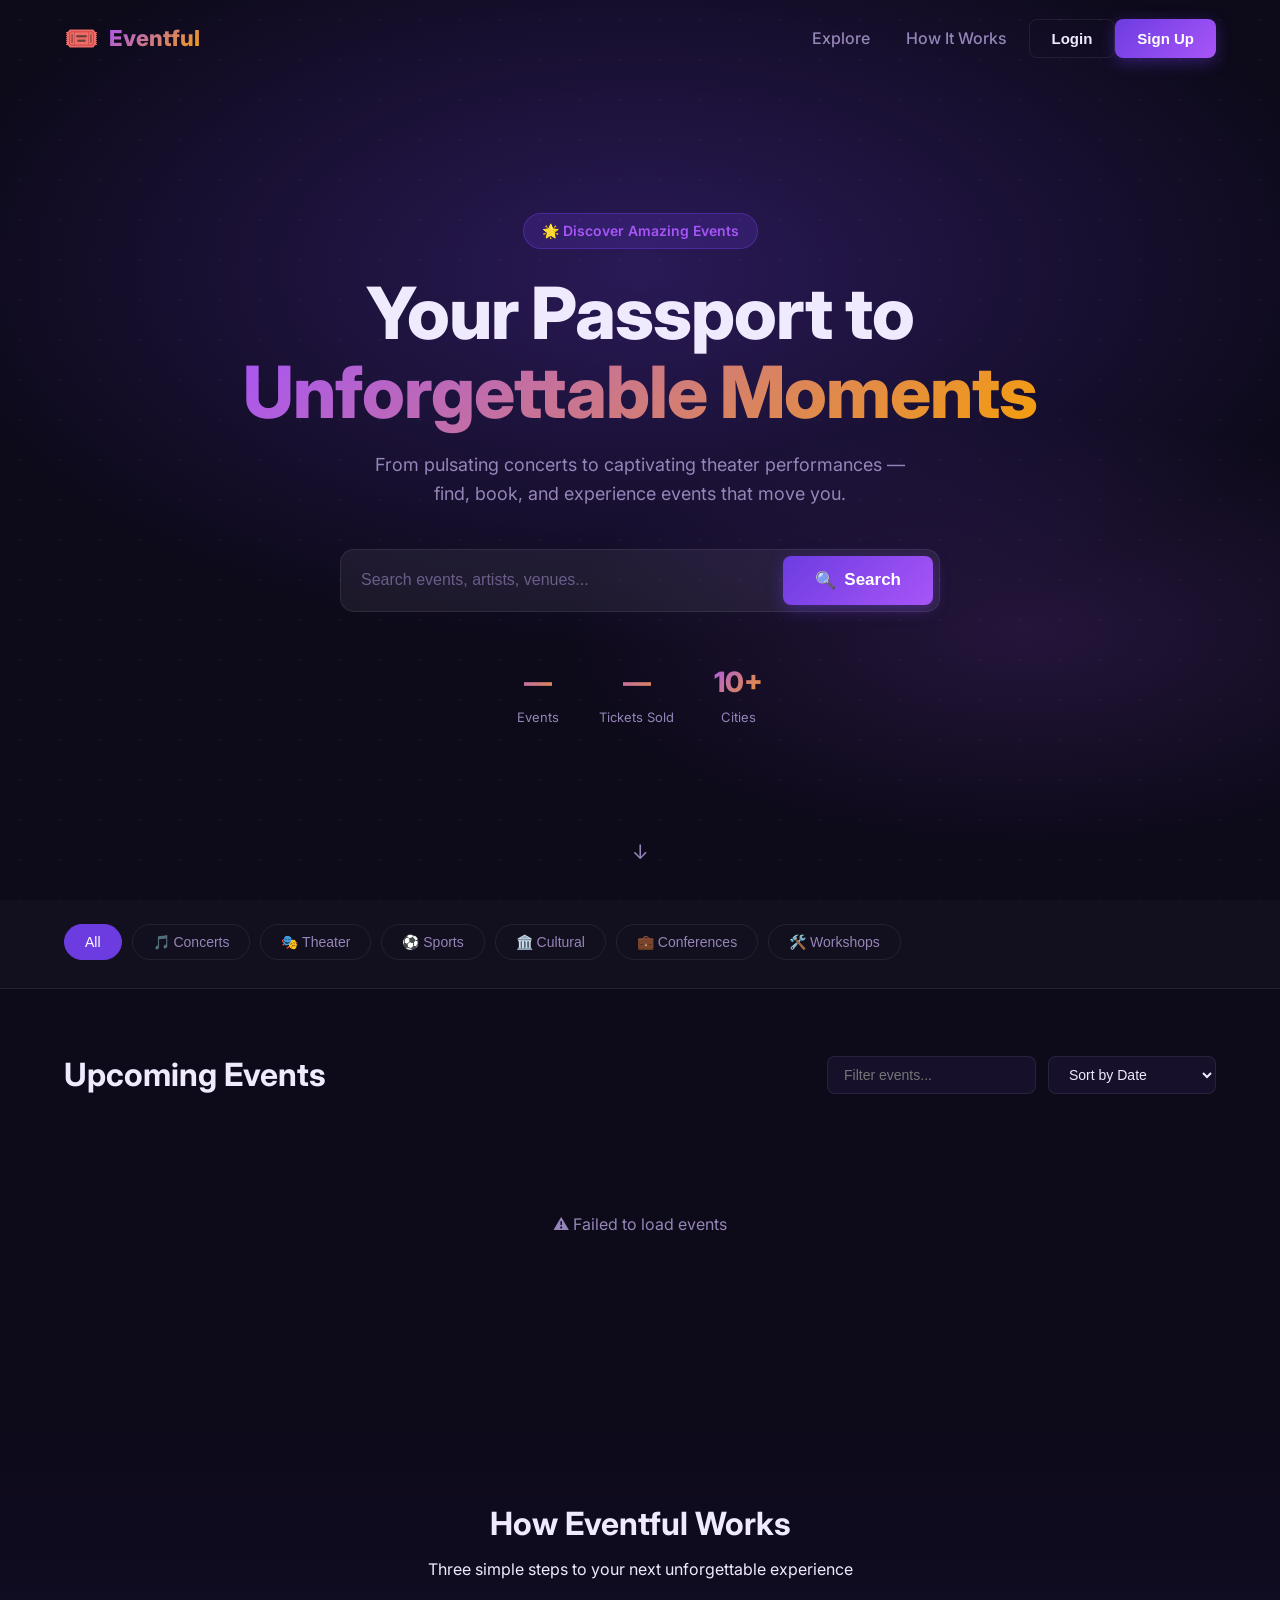
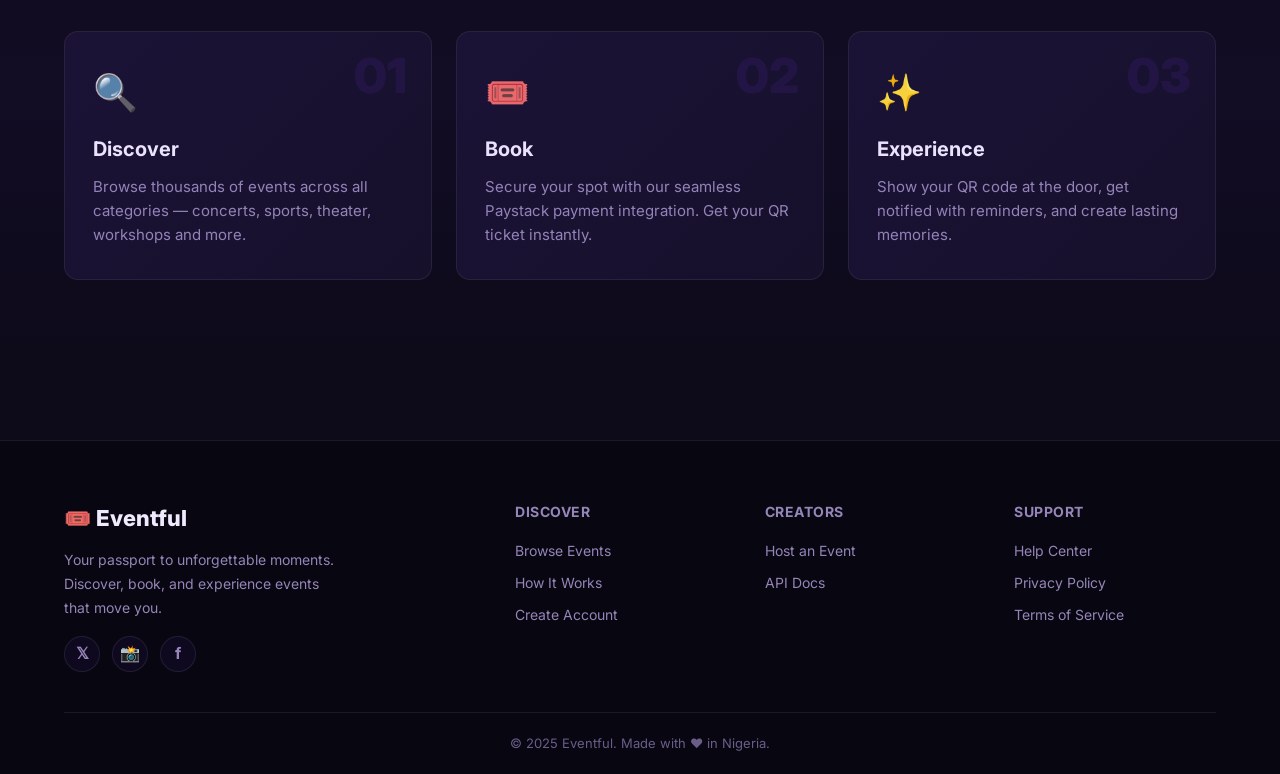
<file: index.html>
<!DOCTYPE html>
<html lang="en">
<head>
  <meta charset="UTF-8" />
  <meta name="viewport" content="width=device-width, initial-scale=1.0" />
  <title>Eventful – Your Passport to Unforgettable Moments</title>
  <link rel="stylesheet" href="./style.css" />
  <link rel="preconnect" href="https://fonts.googleapis.com" />
  <link href="https://fonts.googleapis.com/css2?family=Inter:wght@300;400;500;600;700;800&display=swap" rel="stylesheet" />
</head>
<body>

<!-- ============ NAVBAR ============ -->
<nav class="navbar" id="navbar">
  <div class="nav-container">
    <a href="/" class="nav-logo">
      <span class="logo-icon">🎟️</span>
      <span class="logo-text">Eventful</span>
    </a>
    <div class="nav-links" id="navLinks">
      <a href="#events" class="nav-link">Explore</a>
      <a href="#how-it-works" class="nav-link">How It Works</a>
      <div id="guestNav">
        <button class="btn btn-ghost" onclick="openModal('loginModal')">Login</button>
        <button class="btn btn-primary" onclick="openModal('registerModal')">Sign Up</button>
      </div>
      <div id="authNav" style="display:none" class="auth-nav">
        <button class="btn btn-ghost" id="dashboardBtn" onclick="showDashboard()">Dashboard</button>
        <div class="avatar-menu">
          <div class="avatar" id="userAvatar" onclick="toggleAvatarMenu()">J</div>
          <div class="avatar-dropdown" id="avatarDropdown">
            <div class="avatar-info">
              <strong id="avatarName">John Doe</strong>
              <span id="avatarRole" class="role-badge">eventee</span>
            </div>
            <hr />
            <a onclick="showSection('my-tickets')">My Tickets</a>
            <a onclick="showSection('notifications')">Notifications <span class="badge" id="notifBadge"></span></a>
            <a onclick="logout()" class="text-danger">Logout</a>
          </div>
        </div>
      </div>
    </div>
    <button class="hamburger" id="hamburger" onclick="toggleMenu()">☰</button>
  </div>
</nav>

<!-- ============ HERO ============ -->
<section class="hero" id="home">
  <div class="hero-bg"></div>
  <div class="hero-content">
    <div class="hero-badge">🌟 Discover Amazing Events</div>
    <h1 class="hero-title">Your Passport to<br/><span class="gradient-text">Unforgettable Moments</span></h1>
    <p class="hero-subtitle">From pulsating concerts to captivating theater performances — find, book, and experience events that move you.</p>
    <div class="hero-search">
      <input type="text" id="heroSearch" placeholder="Search events, artists, venues..." />
      <button class="btn btn-primary btn-lg" onclick="searchEvents()">
        <span>🔍</span> Search
      </button>
    </div>
    <div class="hero-stats">
      <div class="stat"><strong id="statEvents">—</strong><span>Events</span></div>
      <div class="stat"><strong id="statTickets">—</strong><span>Tickets Sold</span></div>
      <div class="stat"><strong id="statCities">10+</strong><span>Cities</span></div>
    </div>
  </div>
  <div class="hero-scroll" onclick="document.getElementById('events').scrollIntoView({behavior:'smooth'})">↓</div>
</section>

<!-- ============ CATEGORY FILTERS ============ -->
<section class="categories-section">
  <div class="container">
    <div class="categories">
      <button class="cat-btn active" onclick="filterCategory('')" data-cat="">All</button>
      <button class="cat-btn" onclick="filterCategory('concert')" data-cat="concert">🎵 Concerts</button>
      <button class="cat-btn" onclick="filterCategory('theater')" data-cat="theater">🎭 Theater</button>
      <button class="cat-btn" onclick="filterCategory('sports')" data-cat="sports">⚽ Sports</button>
      <button class="cat-btn" onclick="filterCategory('cultural')" data-cat="cultural">🏛️ Cultural</button>
      <button class="cat-btn" onclick="filterCategory('conference')" data-cat="conference">💼 Conferences</button>
      <button class="cat-btn" onclick="filterCategory('workshop')" data-cat="workshop">🛠️ Workshops</button>
    </div>
  </div>
</section>

<!-- ============ EVENTS GRID ============ -->
<section class="events-section" id="events">
  <div class="container">
    <div class="section-header">
      <h2>Upcoming Events</h2>
      <div class="events-toolbar">
        <input type="text" id="searchInput" placeholder="Filter events..." oninput="debounceSearch(this.value)" />
        <select id="sortSelect" onchange="loadEvents()">
          <option value="">Sort by Date</option>
          <option value="price_asc">Price: Low to High</option>
          <option value="price_desc">Price: High to Low</option>
        </select>
      </div>
    </div>
    <div id="eventsGrid" class="events-grid">
      <div class="loading-state">
        <div class="spinner"></div>
        <p>Loading events...</p>
      </div>
    </div>
    <div class="pagination" id="pagination"></div>
  </div>
</section>

<!-- ============ HOW IT WORKS ============ -->
<section class="how-section" id="how-it-works">
  <div class="container">
    <div class="section-header centered">
      <h2>How Eventful Works</h2>
      <p>Three simple steps to your next unforgettable experience</p>
    </div>
    <div class="steps-grid">
      <div class="step-card">
        <div class="step-icon">🔍</div>
        <div class="step-num">01</div>
        <h3>Discover</h3>
        <p>Browse thousands of events across all categories — concerts, sports, theater, workshops and more.</p>
      </div>
      <div class="step-card">
        <div class="step-icon">🎟️</div>
        <div class="step-num">02</div>
        <h3>Book</h3>
        <p>Secure your spot with our seamless Paystack payment integration. Get your QR ticket instantly.</p>
      </div>
      <div class="step-card">
        <div class="step-icon">✨</div>
        <div class="step-num">03</div>
        <h3>Experience</h3>
        <p>Show your QR code at the door, get notified with reminders, and create lasting memories.</p>
      </div>
    </div>
  </div>
</section>

<!-- ============ DASHBOARD (hidden by default) ============ -->
<section id="dashboard" style="display:none" class="dashboard-section">
  <div class="container">
    <div class="dashboard-tabs">
      <button class="tab-btn active" onclick="switchTab('overview')" id="tab-overview">Overview</button>
      <button class="tab-btn" onclick="switchTab('my-events')" id="tab-my-events" data-creator-only>My Events</button>
      <button class="tab-btn" onclick="switchTab('create-event')" id="tab-create-event" data-creator-only>+ Create Event</button>
      <button class="tab-btn" onclick="switchTab('my-tickets')" id="tab-my-tickets">My Tickets</button>
      <button class="tab-btn" onclick="switchTab('analytics')" id="tab-analytics" data-creator-only>Analytics</button>
      <button class="tab-btn" onclick="switchTab('notifications')" id="tab-notifications">
        Notifications <span class="badge" id="tabNotifBadge"></span>
      </button>
    </div>
    <div id="dashboardContent"></div>
  </div>
</section>

<!-- ============ EVENT DETAIL MODAL ============ -->
<div class="modal" id="eventModal">
  <div class="modal-overlay" onclick="closeModal('eventModal')"></div>
  <div class="modal-box modal-lg">
    <button class="modal-close" onclick="closeModal('eventModal')">✕</button>
    <div id="eventModalContent"></div>
  </div>
</div>

<!-- ============ LOGIN MODAL ============ -->
<div class="modal" id="loginModal">
  <div class="modal-overlay" onclick="closeModal('loginModal')"></div>
  <div class="modal-box">
    <button class="modal-close" onclick="closeModal('loginModal')">✕</button>
    <div class="modal-header">
      <span class="modal-logo">🎟️</span>
      <h2>Welcome Back</h2>
      <p>Sign in to your Eventful account</p>
    </div>
    <form id="loginForm" onsubmit="handleLogin(event)">
      <div class="form-group">
        <label>Email Address</label>
        <input type="email" id="loginEmail" placeholder="you@example.com" required />
      </div>
      <div class="form-group">
        <label>Password</label>
        <div class="input-icon-wrap">
          <input type="password" id="loginPassword" placeholder="••••••••" required />
          <span class="input-icon" onclick="togglePassword('loginPassword')">👁️</span>
        </div>
      </div>
      <div id="loginError" class="form-error"></div>
      <button type="submit" class="btn btn-primary btn-full" id="loginBtn">Sign In</button>
    </form>
    <p class="modal-footer-text">
      Don't have an account? <a onclick="switchModal('loginModal','registerModal')">Sign up</a>
    </p>
  </div>
</div>

<!-- ============ REGISTER MODAL ============ -->
<div class="modal" id="registerModal">
  <div class="modal-overlay" onclick="closeModal('registerModal')"></div>
  <div class="modal-box">
    <button class="modal-close" onclick="closeModal('registerModal')">✕</button>
    <div class="modal-header">
      <span class="modal-logo">🎟️</span>
      <h2>Join Eventful</h2>
      <p>Create your account and start exploring</p>
    </div>
    <form id="registerForm" onsubmit="handleRegister(event)">
      <div class="form-row">
        <div class="form-group">
          <label>First Name</label>
          <input type="text" id="regFirstName" placeholder="John" required />
        </div>
        <div class="form-group">
          <label>Last Name</label>
          <input type="text" id="regLastName" placeholder="Doe" required />
        </div>
      </div>
      <div class="form-group">
        <label>Email Address</label>
        <input type="email" id="regEmail" placeholder="you@example.com" required />
      </div>
      <div class="form-group">
        <label>Password</label>
        <input type="password" id="regPassword" placeholder="Min 8 chars, uppercase & number" required />
      </div>
      <div class="form-group">
        <label>I want to</label>
        <div class="role-selector">
          <label class="role-card selected" data-role="eventee">
            <input type="radio" name="role" value="eventee" checked />
            <span class="role-icon">🎫</span>
            <span class="role-name">Attend Events</span>
            <span class="role-desc">Browse and buy tickets</span>
          </label>
          <label class="role-card" data-role="creator">
            <input type="radio" name="role" value="creator" />
            <span class="role-icon">🎪</span>
            <span class="role-name">Create Events</span>
            <span class="role-desc">Host and manage events</span>
          </label>
        </div>
      </div>
      <div id="registerError" class="form-error"></div>
      <button type="submit" class="btn btn-primary btn-full" id="registerBtn">Create Account</button>
    </form>
    <p class="modal-footer-text">
      Already have an account? <a onclick="switchModal('registerModal','loginModal')">Sign in</a>
    </p>
  </div>
</div>

<!-- ============ TOAST ============ -->
<div id="toastContainer" class="toast-container"></div>

<!-- ============ FOOTER ============ -->
<footer class="footer">
  <div class="container">
    <div class="footer-grid">
      <div class="footer-brand">
        <div class="footer-logo">🎟️ Eventful</div>
        <p>Your passport to unforgettable moments. Discover, book, and experience events that move you.</p>
        <div class="social-links">
          <a href="#" title="Twitter">𝕏</a>
          <a href="#" title="Instagram">📸</a>
          <a href="#" title="Facebook">f</a>
        </div>
      </div>
      <div class="footer-links">
        <h4>Discover</h4>
        <a href="#events">Browse Events</a>
        <a href="#how-it-works">How It Works</a>
        <a onclick="openModal('registerModal')">Create Account</a>
      </div>
      <div class="footer-links">
        <h4>Creators</h4>
        <a onclick="openModal('registerModal')">Host an Event</a>
        <a href="./api/docs" target="_blank">API Docs</a>
      </div>
      <div class="footer-links">
        <h4>Support</h4>
        <a href="#">Help Center</a>
        <a href="#">Privacy Policy</a>
        <a href="#">Terms of Service</a>
      </div>
    </div>
    <div class="footer-bottom">
      <p>© 2025 Eventful. Made with ❤️ in Nigeria.</p>
    </div>
  </div>
</footer>

<script src="./app.js"></script>
</body>
</html>
</file>
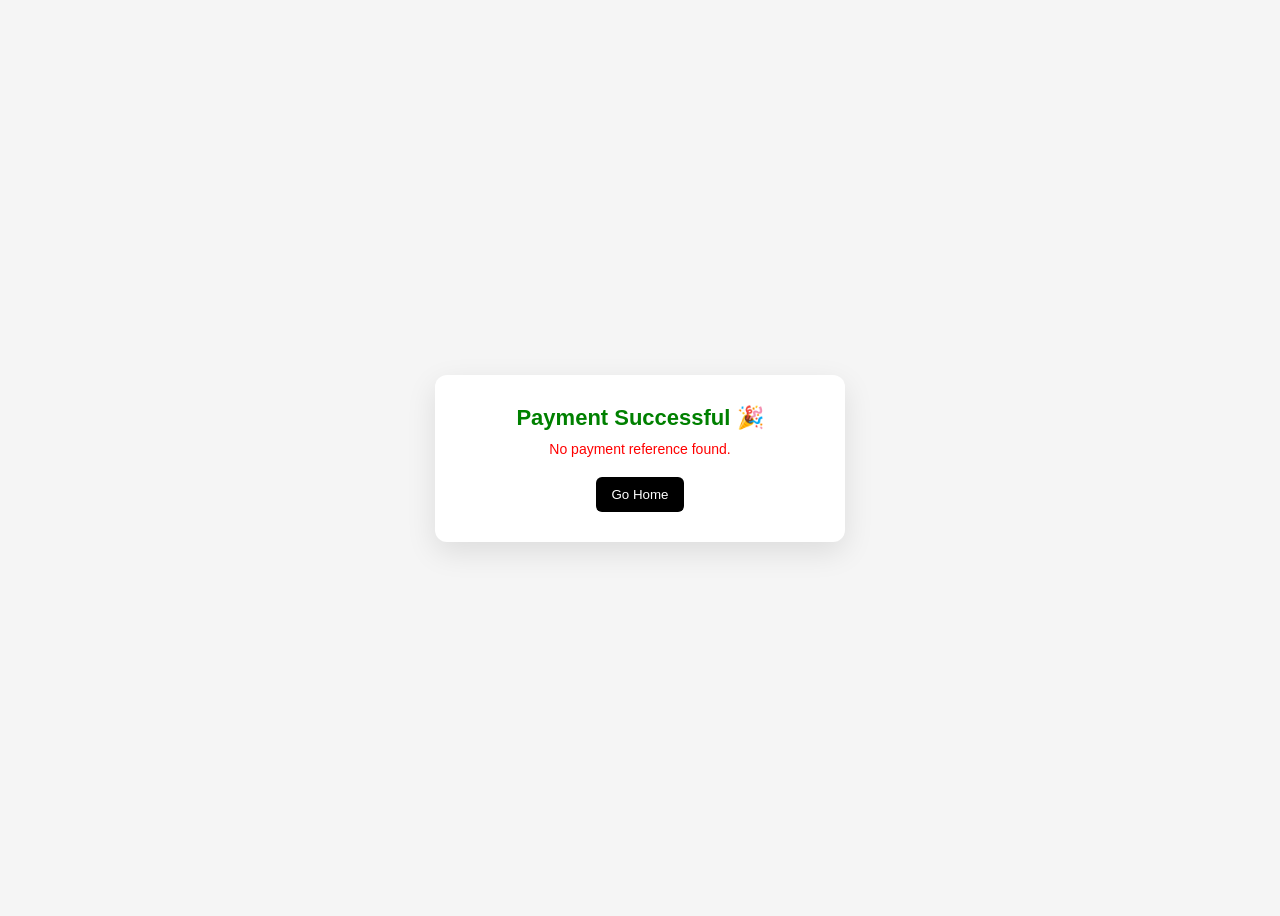
<file: payment-success.html>
<!DOCTYPE html>
<html lang="en">
<head>
  <meta charset="UTF-8" />
  <meta name="viewport" content="width=device-width, initial-scale=1.0"/>
  <title>Payment Success</title>
  <style>
    body {
      font-family: Arial, sans-serif;
      display: flex;
      height: 100vh;
      justify-content: center;
      align-items: center;
      background: #f5f5f5;
    }
    .card {
      background: white;
      padding: 30px;
      border-radius: 12px;
      text-align: center;
      box-shadow: 0 10px 30px rgba(0,0,0,0.1);
      width: 350px;
    }
    .success {
      color: green;
      font-size: 22px;
      font-weight: bold;
    }
    .ref {
      margin-top: 10px;
      font-size: 14px;
      color: #555;
    }
    button {
      margin-top: 20px;
      padding: 10px 15px;
      border: none;
      background: black;
      color: white;
      border-radius: 6px;
      cursor: pointer;
    }
  </style>
</head>
<body>

  <div class="card">
    <div class="success">Payment Successful 🎉</div>
    <div class="ref" id="refText">Verifying transaction...</div>
    <button onclick="goHome()">Go Home</button>
  </div>

<script>
  const params = new URLSearchParams(window.location.search);
  const reference = params.get("reference") || params.get("trxref");

  const refText = document.getElementById("refText");

  async function verifyPayment(ref) {
    try {
      // Replace with your backend endpoint
      const res = await fetch(`http://localhost:5000/payments/verify/${ref}`);
      const data = await res.json();

      if (data.status === "success") {
        refText.innerText = "Ref: " + ref;
      } else {
        refText.innerText = "Payment could not be verified.";
        refText.style.color = "red";
      }
    } catch (err) {
      refText.innerText = "Error verifying payment.";
      refText.style.color = "red";
    }
  }

  function goHome() {
    window.location.href = "/";
  }

  if (reference) {
    verifyPayment(reference);
  } else {
    refText.innerText = "No payment reference found.";
    refText.style.color = "red";
  }
</script>

</body>
</html>
</file>
<file: style.css>
:root {
  --primary: #6c3ce1;
  --primary-dark: #5229c4;
  --primary-light: #a855f7;
  --accent: #f59e0b;
  --success: #10b981;
  --danger: #ef4444;
  --warning: #f59e0b;
  --bg: #0d0a1a;
  --bg-card: #16102b;
  --bg-glass: rgba(108,60,225,0.08);
  --border: rgba(255,255,255,0.08);
  --text: #f0eaff;
  --text-muted: #9585b8;
  --text-dim: #6b5d8a;
  --radius: 14px;
  --radius-sm: 8px;
  --shadow: 0 8px 32px rgba(0,0,0,0.4);
  --shadow-glow: 0 0 40px rgba(108,60,225,0.25);
  --transition: all 0.25s cubic-bezier(0.4,0,0.2,1);
  --font: 'Inter', -apple-system, sans-serif;
}

*, *::before, *::after { box-sizing: border-box; margin: 0; padding: 0; }

html { scroll-behavior: smooth; }

body {
  font-family: var(--font);
  background: var(--bg);
  color: var(--text);
  line-height: 1.6;
  overflow-x: hidden;
}

/* ---- Scrollbar ---- */
::-webkit-scrollbar { width: 6px; }
::-webkit-scrollbar-track { background: var(--bg); }
::-webkit-scrollbar-thumb { background: var(--primary); border-radius: 3px; }

/* ---- Utility ---- */
.container { max-width: 1200px; margin: 0 auto; padding: 0 24px; }
.gradient-text { background: linear-gradient(135deg, var(--primary-light), var(--accent)); -webkit-background-clip: text; -webkit-text-fill-color: transparent; background-clip: text; }
.text-danger { color: var(--danger); }
.text-muted { color: var(--text-muted); }

/* ---- Buttons ---- */
.btn {
  display: inline-flex; align-items: center; gap: 8px;
  padding: 10px 22px; border-radius: var(--radius-sm);
  font-size: 15px; font-weight: 600; cursor: pointer;
  border: none; transition: var(--transition); text-decoration: none;
  white-space: nowrap;
}
.btn-primary { background: linear-gradient(135deg, var(--primary), var(--primary-light)); color: #fff; box-shadow: 0 4px 16px rgba(108,60,225,0.4); }
.btn-primary:hover { transform: translateY(-2px); box-shadow: 0 8px 24px rgba(108,60,225,0.5); }
.btn-ghost { background: transparent; color: var(--text); border: 1px solid var(--border); }
.btn-ghost:hover { background: var(--bg-glass); border-color: var(--primary); }
.btn-outline { background: transparent; color: var(--primary-light); border: 2px solid var(--primary); }
.btn-outline:hover { background: var(--primary); color: #fff; }
.btn-danger { background: var(--danger); color: #fff; }
.btn-success { background: var(--success); color: #fff; }
.btn-sm { padding: 7px 14px; font-size: 13px; }
.btn-lg { padding: 14px 32px; font-size: 17px; }
.btn-full { width: 100%; justify-content: center; }
.btn:disabled { opacity: 0.5; cursor: not-allowed; transform: none !important; }

/* =============================================
   NAVBAR
   ============================================= */
.navbar {
  position: fixed; top: 0; left: 0; right: 0; z-index: 1000;
  padding: 16px 0;
  transition: var(--transition);
}
.navbar.scrolled {
  background: rgba(13,10,26,0.92);
  backdrop-filter: blur(20px);
  border-bottom: 1px solid var(--border);
  padding: 12px 0;
}
.nav-container {
  max-width: 1200px; margin: 0 auto; padding: 0 24px;
  display: flex; align-items: center; justify-content: space-between;
}
.nav-logo { display: flex; align-items: center; gap: 10px; text-decoration: none; }
.logo-icon { font-size: 28px; }
.logo-text { font-size: 22px; font-weight: 800; background: linear-gradient(135deg, var(--primary-light), var(--accent)); -webkit-background-clip: text; -webkit-text-fill-color: transparent; background-clip: text; }
.nav-links { display: flex; align-items: center; gap: 8px; }
.nav-link { color: var(--text-muted); text-decoration: none; padding: 8px 14px; border-radius: var(--radius-sm); transition: var(--transition); font-weight: 500; }
.nav-link:hover { color: var(--text); background: var(--bg-glass); }
.auth-nav { display: flex; align-items: center; gap: 12px; }
.avatar {
  width: 40px; height: 40px; border-radius: 50%;
  background: linear-gradient(135deg, var(--primary), var(--primary-light));
  display: flex; align-items: center; justify-content: center;
  font-weight: 700; font-size: 16px; cursor: pointer;
  transition: var(--transition); position: relative;
}
.avatar:hover { transform: scale(1.05); box-shadow: var(--shadow-glow); }
.avatar-menu { position: relative; }
.avatar-dropdown {
  position: absolute; top: 52px; right: 0;
  background: var(--bg-card); border: 1px solid var(--border);
  border-radius: var(--radius); min-width: 220px; padding: 8px;
  box-shadow: var(--shadow); display: none; z-index: 200;
}
.avatar-dropdown.open { display: block; animation: slideDown 0.2s ease; }
.avatar-dropdown .avatar-info { padding: 10px 12px 6px; }
.avatar-dropdown .avatar-info strong { display: block; font-size: 15px; }
.avatar-dropdown a {
  display: flex; align-items: center; gap: 8px;
  padding: 10px 12px; border-radius: var(--radius-sm);
  color: var(--text); text-decoration: none; cursor: pointer;
  font-size: 14px; transition: var(--transition);
}
.avatar-dropdown a:hover { background: var(--bg-glass); }
.avatar-dropdown hr { border-color: var(--border); margin: 6px 0; }
.role-badge { display: inline-block; padding: 2px 10px; border-radius: 20px; font-size: 11px; font-weight: 600; text-transform: uppercase; letter-spacing: 0.5px; background: var(--primary); color: #fff; margin-top: 2px; }
.badge { display: inline-flex; align-items: center; justify-content: center; background: var(--danger); color: #fff; border-radius: 50%; width: 18px; height: 18px; font-size: 10px; font-weight: 700; }
.hamburger { display: none; background: none; border: none; color: var(--text); font-size: 24px; cursor: pointer; }

/* =============================================
   HERO
   ============================================= */
.hero {
  min-height: 100vh; display: flex; align-items: center; justify-content: center;
  position: relative; overflow: hidden; text-align: center; padding: 120px 24px 80px;
}
.hero-bg {
  position: absolute; inset: 0; z-index: 0;
  background: radial-gradient(ellipse 80% 60% at 50% 30%, rgba(108,60,225,0.3) 0%, transparent 70%),
              radial-gradient(ellipse 60% 40% at 80% 70%, rgba(168,85,247,0.15) 0%, transparent 60%),
              var(--bg);
}
.hero-bg::after {
  content: ''; position: absolute; inset: 0;
  background-image: radial-gradient(circle, rgba(255,255,255,0.04) 1px, transparent 1px);
  background-size: 40px 40px;
}
.hero-content { position: relative; z-index: 1; max-width: 800px; }
.hero-badge { display: inline-block; background: rgba(108,60,225,0.2); border: 1px solid rgba(108,60,225,0.4); padding: 6px 18px; border-radius: 20px; font-size: 14px; font-weight: 600; color: var(--primary-light); margin-bottom: 24px; }
.hero-title { font-size: clamp(36px, 7vw, 72px); font-weight: 800; line-height: 1.1; margin-bottom: 20px; letter-spacing: -1px; }
.hero-subtitle { font-size: 18px; color: var(--text-muted); max-width: 560px; margin: 0 auto 40px; }
.hero-search {
  display: flex; gap: 12px; max-width: 600px; margin: 0 auto 48px;
  background: rgba(255,255,255,0.06); border: 1px solid var(--border);
  border-radius: var(--radius); padding: 6px 6px 6px 20px;
}
.hero-search input { flex: 1; background: none; border: none; outline: none; color: var(--text); font-size: 16px; }
.hero-search input::placeholder { color: var(--text-dim); }
.hero-stats { display: flex; gap: 40px; justify-content: center; }
.hero-stats .stat { display: flex; flex-direction: column; gap: 2px; }
.hero-stats .stat strong { font-size: 28px; font-weight: 800; background: linear-gradient(135deg, var(--primary-light), var(--accent)); -webkit-background-clip: text; -webkit-text-fill-color: transparent; background-clip: text; }
.hero-stats .stat span { font-size: 13px; color: var(--text-muted); }
.hero-scroll {
  position: absolute; bottom: 32px; left: 50%; transform: translateX(-50%);
  color: var(--text-muted); cursor: pointer; font-size: 20px;
  animation: bounce 2s infinite;
}

/* =============================================
   CATEGORIES
   ============================================= */
.categories-section { padding: 24px 0; border-bottom: 1px solid var(--border); background: rgba(255,255,255,0.02); }
.categories { display: flex; gap: 10px; overflow-x: auto; padding-bottom: 4px; scrollbar-width: none; }
.categories::-webkit-scrollbar { display: none; }
.cat-btn {
  padding: 9px 20px; border-radius: 20px; border: 1px solid var(--border);
  background: transparent; color: var(--text-muted); cursor: pointer;
  font-size: 14px; font-weight: 500; white-space: nowrap; transition: var(--transition);
}
.cat-btn:hover, .cat-btn.active { background: var(--primary); color: #fff; border-color: var(--primary); }

/* =============================================
   EVENTS SECTION
   ============================================= */
.events-section { padding: 60px 0; }
.section-header { display: flex; align-items: center; justify-content: space-between; margin-bottom: 32px; flex-wrap: wrap; gap: 16px; }
.section-header.centered { flex-direction: column; text-align: center; gap: 8px; }
.section-header h2 { font-size: 32px; font-weight: 700; }
.events-toolbar { display: flex; gap: 12px; flex-wrap: wrap; }
.events-toolbar input, .events-toolbar select {
  background: var(--bg-card); border: 1px solid var(--border);
  color: var(--text); padding: 9px 16px; border-radius: var(--radius-sm);
  font-size: 14px; outline: none; transition: var(--transition);
}
.events-toolbar input:focus, .events-toolbar select:focus { border-color: var(--primary); }
.events-toolbar select option { background: var(--bg-card); }

.events-grid { display: grid; grid-template-columns: repeat(auto-fill, minmax(300px, 1fr)); gap: 24px; }

/* Event Card */
.event-card {
  background: var(--bg-card); border-radius: var(--radius);
  border: 1px solid var(--border); overflow: hidden;
  transition: var(--transition); cursor: pointer; position: relative;
}
.event-card:hover { transform: translateY(-6px); box-shadow: var(--shadow-glow); border-color: rgba(108,60,225,0.4); }
.event-card-img { width: 100%; height: 180px; object-fit: cover; background: linear-gradient(135deg, #1a0533, #2d1065); display: flex; align-items: center; justify-content: center; font-size: 48px; }
.event-card-body { padding: 20px; }
.event-card-meta { display: flex; gap: 8px; align-items: center; margin-bottom: 10px; }
.event-category { font-size: 11px; font-weight: 600; text-transform: uppercase; letter-spacing: 0.5px; padding: 3px 10px; border-radius: 12px; background: rgba(108,60,225,0.2); color: var(--primary-light); }
.event-free-badge { font-size: 11px; font-weight: 700; padding: 3px 10px; border-radius: 12px; background: rgba(16,185,129,0.15); color: var(--success); border: 1px solid rgba(16,185,129,0.3); }
.event-card-title { font-size: 17px; font-weight: 700; margin-bottom: 8px; line-height: 1.3; }
.event-card-date { font-size: 13px; color: var(--text-muted); margin-bottom: 4px; }
.event-card-venue { font-size: 13px; color: var(--text-muted); margin-bottom: 16px; }
.event-card-footer { display: flex; align-items: center; justify-content: space-between; }
.event-price { font-size: 20px; font-weight: 800; color: var(--primary-light); }
.event-price-sub { font-size: 12px; color: var(--text-dim); font-weight: 400; }
.event-tickets-left { font-size: 12px; color: var(--text-muted); }
.event-sold-out { position: absolute; top: 12px; right: 12px; background: var(--danger); color: #fff; padding: 4px 12px; border-radius: 12px; font-size: 12px; font-weight: 700; }

/* Loading / Empty states */
.loading-state, .empty-state { grid-column: 1/-1; text-align: center; padding: 80px 20px; color: var(--text-muted); }
.spinner { width: 40px; height: 40px; border: 3px solid var(--border); border-top-color: var(--primary); border-radius: 50%; animation: spin 0.8s linear infinite; margin: 0 auto 16px; }

/* Pagination */
.pagination { display: flex; gap: 8px; justify-content: center; margin-top: 40px; flex-wrap: wrap; }
.page-btn { padding: 9px 16px; border-radius: var(--radius-sm); border: 1px solid var(--border); background: var(--bg-card); color: var(--text-muted); cursor: pointer; transition: var(--transition); font-size: 14px; }
.page-btn:hover, .page-btn.active { background: var(--primary); color: #fff; border-color: var(--primary); }
.page-btn:disabled { opacity: 0.3; cursor: not-allowed; }

/* =============================================
   HOW IT WORKS
   ============================================= */
.how-section { padding: 80px 0; background: linear-gradient(180deg, transparent, rgba(108,60,225,0.05) 50%, transparent); }
.steps-grid { display: grid; grid-template-columns: repeat(auto-fit, minmax(260px, 1fr)); gap: 24px; margin-top: 48px; }
.step-card { background: var(--bg-card); border: 1px solid var(--border); border-radius: var(--radius); padding: 32px 28px; position: relative; overflow: hidden; transition: var(--transition); }
.step-card:hover { border-color: rgba(108,60,225,0.4); transform: translateY(-4px); }
.step-card::before { content: ''; position: absolute; inset: 0; background: linear-gradient(135deg, rgba(108,60,225,0.06), transparent); }
.step-icon { font-size: 36px; margin-bottom: 12px; }
.step-num { position: absolute; top: 20px; right: 24px; font-size: 48px; font-weight: 900; color: rgba(108,60,225,0.12); line-height: 1; }
.step-card h3 { font-size: 20px; font-weight: 700; margin-bottom: 10px; }
.step-card p { color: var(--text-muted); font-size: 15px; }

/* =============================================
   DASHBOARD
   ============================================= */
.dashboard-section { padding: 100px 0 60px; min-height: 100vh; }
.dashboard-tabs { display: flex; gap: 4px; border-bottom: 1px solid var(--border); margin-bottom: 32px; overflow-x: auto; scrollbar-width: none; padding-bottom: 0; }
.dashboard-tabs::-webkit-scrollbar { display: none; }
.tab-btn { padding: 12px 20px; background: none; border: none; color: var(--text-muted); cursor: pointer; font-size: 14px; font-weight: 600; border-bottom: 2px solid transparent; transition: var(--transition); white-space: nowrap; }
.tab-btn:hover { color: var(--text); }
.tab-btn.active { color: var(--primary-light); border-bottom-color: var(--primary-light); }

/* Stats cards */
.stats-grid { display: grid; grid-template-columns: repeat(auto-fit, minmax(200px, 1fr)); gap: 20px; margin-bottom: 32px; }
.stat-card { background: var(--bg-card); border: 1px solid var(--border); border-radius: var(--radius); padding: 24px; display: flex; flex-direction: column; gap: 8px; position: relative; overflow: hidden; }
.stat-card::before { content: ''; position: absolute; top: 0; left: 0; right: 0; height: 3px; background: linear-gradient(90deg, var(--primary), var(--primary-light)); }
.stat-card .stat-icon { font-size: 28px; }
.stat-card .stat-value { font-size: 30px; font-weight: 800; }
.stat-card .stat-label { font-size: 13px; color: var(--text-muted); }
.stat-card .stat-sub { font-size: 12px; color: var(--success); }

/* Table */
.data-table-wrap { overflow-x: auto; border-radius: var(--radius); border: 1px solid var(--border); }
.data-table { width: 100%; border-collapse: collapse; font-size: 14px; }
.data-table th { background: rgba(255,255,255,0.04); padding: 14px 16px; text-align: left; color: var(--text-muted); font-weight: 600; font-size: 12px; text-transform: uppercase; letter-spacing: 0.5px; white-space: nowrap; }
.data-table td { padding: 14px 16px; border-top: 1px solid var(--border); vertical-align: middle; }
.data-table tr:hover td { background: var(--bg-glass); }
.status-badge { display: inline-block; padding: 3px 10px; border-radius: 12px; font-size: 12px; font-weight: 600; }
.status-paid, .status-success { background: rgba(16,185,129,0.15); color: var(--success); }
.status-pending { background: rgba(245,158,11,0.15); color: var(--warning); }
.status-cancelled, .status-failed { background: rgba(239,68,68,0.15); color: var(--danger); }
.status-used { background: rgba(108,60,225,0.15); color: var(--primary-light); }

/* Create event form */
.form-section { background: var(--bg-card); border: 1px solid var(--border); border-radius: var(--radius); padding: 32px; max-width: 800px; }
.form-section h3 { font-size: 22px; font-weight: 700; margin-bottom: 24px; }
.form-grid { display: grid; grid-template-columns: 1fr 1fr; gap: 20px; }
.form-grid .span-2 { grid-column: 1 / -1; }
.form-group { display: flex; flex-direction: column; gap: 6px; }
.form-group label { font-size: 13px; font-weight: 600; color: var(--text-muted); }
.form-group input, .form-group select, .form-group textarea {
  background: rgba(255,255,255,0.05); border: 1px solid var(--border);
  color: var(--text); padding: 11px 14px; border-radius: var(--radius-sm);
  font-size: 15px; outline: none; transition: var(--transition); font-family: var(--font);
}
.form-group input:focus, .form-group select:focus, .form-group textarea:focus { border-color: var(--primary); background: rgba(108,60,225,0.08); }
.form-group select option { background: var(--bg-card); }
.form-group textarea { resize: vertical; min-height: 100px; }
.form-row { display: grid; grid-template-columns: 1fr 1fr; gap: 16px; }
.form-error { color: var(--danger); font-size: 13px; margin-top: 4px; display: none; }
.form-error.show { display: block; }

/* Ticket card */
.ticket-cards { display: grid; gap: 16px; }
.ticket-card {
  background: var(--bg-card); border: 1px solid var(--border);
  border-radius: var(--radius); padding: 20px; display: flex;
  gap: 20px; align-items: flex-start; transition: var(--transition);
}
.ticket-card:hover { border-color: rgba(108,60,225,0.3); }
.ticket-event-thumb { width: 80px; height: 80px; border-radius: var(--radius-sm); background: linear-gradient(135deg, var(--primary-dark), var(--primary-light)); display: flex; align-items: center; justify-content: center; font-size: 28px; flex-shrink: 0; }
.ticket-info { flex: 1; }
.ticket-info h4 { font-size: 16px; font-weight: 700; margin-bottom: 4px; }
.ticket-info p { font-size: 13px; color: var(--text-muted); margin-bottom: 2px; }
.ticket-code { font-family: monospace; font-size: 13px; color: var(--primary-light); background: rgba(108,60,225,0.1); padding: 3px 8px; border-radius: 4px; display: inline-block; margin-top: 6px; }
.ticket-actions { display: flex; gap: 8px; flex-shrink: 0; }

/* Notification item */
.notif-list { display: flex; flex-direction: column; gap: 8px; }
.notif-item { background: var(--bg-card); border: 1px solid var(--border); border-radius: var(--radius-sm); padding: 16px; display: flex; gap: 14px; align-items: flex-start; transition: var(--transition); cursor: pointer; }
.notif-item.unread { border-left: 3px solid var(--primary); }
.notif-item:hover { background: var(--bg-glass); }
.notif-icon { font-size: 22px; flex-shrink: 0; }
.notif-content h5 { font-size: 14px; font-weight: 600; margin-bottom: 2px; }
.notif-content p { font-size: 13px; color: var(--text-muted); }
.notif-time { font-size: 11px; color: var(--text-dim); margin-top: 4px; }

/* QR display */
.qr-display { background: #fff; border-radius: var(--radius); padding: 16px; display: inline-block; margin: 16px 0; }
.qr-display img { max-width: 200px; display: block; }

/* Share buttons */
.share-buttons { display: flex; gap: 10px; flex-wrap: wrap; margin-top: 16px; }
.share-btn { padding: 8px 16px; border-radius: 20px; border: none; cursor: pointer; font-size: 13px; font-weight: 600; transition: var(--transition); text-decoration: none; display: inline-flex; align-items: center; gap: 6px; }
.share-twitter { background: #1da1f2; color: #fff; }
.share-whatsapp { background: #25d366; color: #fff; }
.share-facebook { background: #1877f2; color: #fff; }
.share-linkedin { background: #0a66c2; color: #fff; }
.share-telegram { background: #2ca5e0; color: #fff; }
.share-copy { background: var(--bg-card); color: var(--text); border: 1px solid var(--border); }

/* =============================================
   MODAL
   ============================================= */
.modal { position: fixed; inset: 0; z-index: 2000; display: none; align-items: center; justify-content: center; padding: 20px; }
.modal.open { display: flex; }
.modal-overlay { position: absolute; inset: 0; background: rgba(0,0,0,0.7); backdrop-filter: blur(4px); }
.modal-box {
  background: var(--bg-card); border: 1px solid var(--border);
  border-radius: 20px; padding: 40px; width: 100%; max-width: 460px;
  position: relative; z-index: 1; box-shadow: var(--shadow);
  max-height: 90vh; overflow-y: auto; animation: modalIn 0.3s cubic-bezier(0.34,1.56,0.64,1);
}
.modal-lg { max-width: 720px; }
.modal-close { position: absolute; top: 16px; right: 16px; background: rgba(255,255,255,0.08); border: none; color: var(--text-muted); cursor: pointer; width: 32px; height: 32px; border-radius: 50%; font-size: 16px; display: flex; align-items: center; justify-content: center; transition: var(--transition); }
.modal-close:hover { background: rgba(239,68,68,0.2); color: var(--danger); }
.modal-header { text-align: center; margin-bottom: 28px; }
.modal-logo { font-size: 36px; display: block; margin-bottom: 12px; }
.modal-header h2 { font-size: 24px; font-weight: 700; margin-bottom: 6px; }
.modal-header p { color: var(--text-muted); font-size: 15px; }
.modal-footer-text { text-align: center; font-size: 14px; color: var(--text-muted); margin-top: 20px; }
.modal-footer-text a { color: var(--primary-light); cursor: pointer; text-decoration: none; font-weight: 600; }
.modal-footer-text a:hover { text-decoration: underline; }

/* Role selector */
.role-selector { display: grid; grid-template-columns: 1fr 1fr; gap: 12px; }
.role-card { display: flex; flex-direction: column; align-items: center; gap: 4px; padding: 16px 12px; border-radius: var(--radius); border: 2px solid var(--border); cursor: pointer; transition: var(--transition); text-align: center; }
.role-card input { display: none; }
.role-card.selected { border-color: var(--primary); background: rgba(108,60,225,0.1); }
.role-card:hover { border-color: rgba(108,60,225,0.4); }
.role-icon { font-size: 24px; }
.role-name { font-weight: 700; font-size: 14px; }
.role-desc { font-size: 12px; color: var(--text-muted); }

/* Input with icon */
.input-icon-wrap { position: relative; }
.input-icon-wrap input { padding-right: 44px; width: 100%; }
.input-icon { position: absolute; right: 12px; top: 50%; transform: translateY(-50%); cursor: pointer; font-size: 16px; }

/* =============================================
   TOAST
   ============================================= */
.toast-container { position: fixed; bottom: 24px; right: 24px; z-index: 9999; display: flex; flex-direction: column; gap: 10px; max-width: 360px; }
.toast {
  background: var(--bg-card); border: 1px solid var(--border);
  border-radius: var(--radius); padding: 14px 18px; display: flex;
  align-items: flex-start; gap: 12px; box-shadow: var(--shadow);
  animation: slideInRight 0.3s ease; cursor: pointer;
}
.toast.success { border-left: 3px solid var(--success); }
.toast.error { border-left: 3px solid var(--danger); }
.toast.info { border-left: 3px solid var(--primary); }
.toast-icon { font-size: 18px; flex-shrink: 0; margin-top: 2px; }
.toast-text strong { display: block; font-size: 14px; margin-bottom: 2px; }
.toast-text span { font-size: 13px; color: var(--text-muted); }
.toast.fade-out { animation: fadeOut 0.3s ease forwards; }

/* =============================================
   FOOTER
   ============================================= */
.footer { background: rgba(0,0,0,0.4); border-top: 1px solid var(--border); padding: 60px 0 0; margin-top: 80px; }
.footer-grid { display: grid; grid-template-columns: 2fr 1fr 1fr 1fr; gap: 48px; margin-bottom: 40px; }
.footer-logo { font-size: 22px; font-weight: 800; margin-bottom: 12px; }
.footer-brand p { font-size: 14px; color: var(--text-muted); line-height: 1.7; max-width: 280px; }
.social-links { display: flex; gap: 12px; margin-top: 16px; }
.social-links a { width: 36px; height: 36px; border-radius: 50%; background: var(--bg-glass); border: 1px solid var(--border); display: flex; align-items: center; justify-content: center; color: var(--text-muted); text-decoration: none; font-weight: 700; transition: var(--transition); }
.social-links a:hover { background: var(--primary); border-color: var(--primary); color: #fff; }
.footer-links h4 { font-size: 14px; font-weight: 700; margin-bottom: 16px; text-transform: uppercase; letter-spacing: 0.5px; color: var(--text-muted); }
.footer-links a { display: block; font-size: 14px; color: var(--text-muted); text-decoration: none; margin-bottom: 10px; cursor: pointer; transition: var(--transition); }
.footer-links a:hover { color: var(--text); }
.footer-bottom { border-top: 1px solid var(--border); padding: 20px 0; text-align: center; font-size: 13px; color: var(--text-dim); }

/* =============================================
   ANIMATIONS
   ============================================= */
@keyframes spin { to { transform: rotate(360deg); } }
@keyframes bounce { 0%,100% { transform: translateX(-50%) translateY(0); } 50% { transform: translateX(-50%) translateY(8px); } }
@keyframes slideDown { from { opacity: 0; transform: translateY(-8px); } to { opacity: 1; transform: translateY(0); } }
@keyframes slideInRight { from { opacity: 0; transform: translateX(20px); } to { opacity: 1; transform: translateX(0); } }
@keyframes fadeOut { to { opacity: 0; transform: translateX(20px); } }
@keyframes modalIn { from { opacity: 0; transform: scale(0.9) translateY(20px); } to { opacity: 1; transform: scale(1) translateY(0); } }

/* =============================================
   RESPONSIVE
   ============================================= */
@media (max-width: 768px) {
  .nav-links { display: none; flex-direction: column; position: fixed; top: 64px; left: 0; right: 0; background: rgba(13,10,26,0.98); border-bottom: 1px solid var(--border); padding: 20px; gap: 8px; }
  .nav-links.open { display: flex; }
  .hamburger { display: block; }
  .form-row, .form-grid { grid-template-columns: 1fr; }
  .footer-grid { grid-template-columns: 1fr 1fr; }
  .hero-stats { gap: 24px; }
  .role-selector { grid-template-columns: 1fr; }
  .events-grid { grid-template-columns: 1fr; }
  .ticket-card { flex-direction: column; }
  .modal-box { padding: 24px; }
}
@media (max-width: 480px) {
  .footer-grid { grid-template-columns: 1fr; }
  .hero-search { flex-direction: column; padding: 16px; }
  .dashboard-tabs { gap: 0; }
  .tab-btn { padding: 12px 14px; font-size: 13px; }
}
</file>
